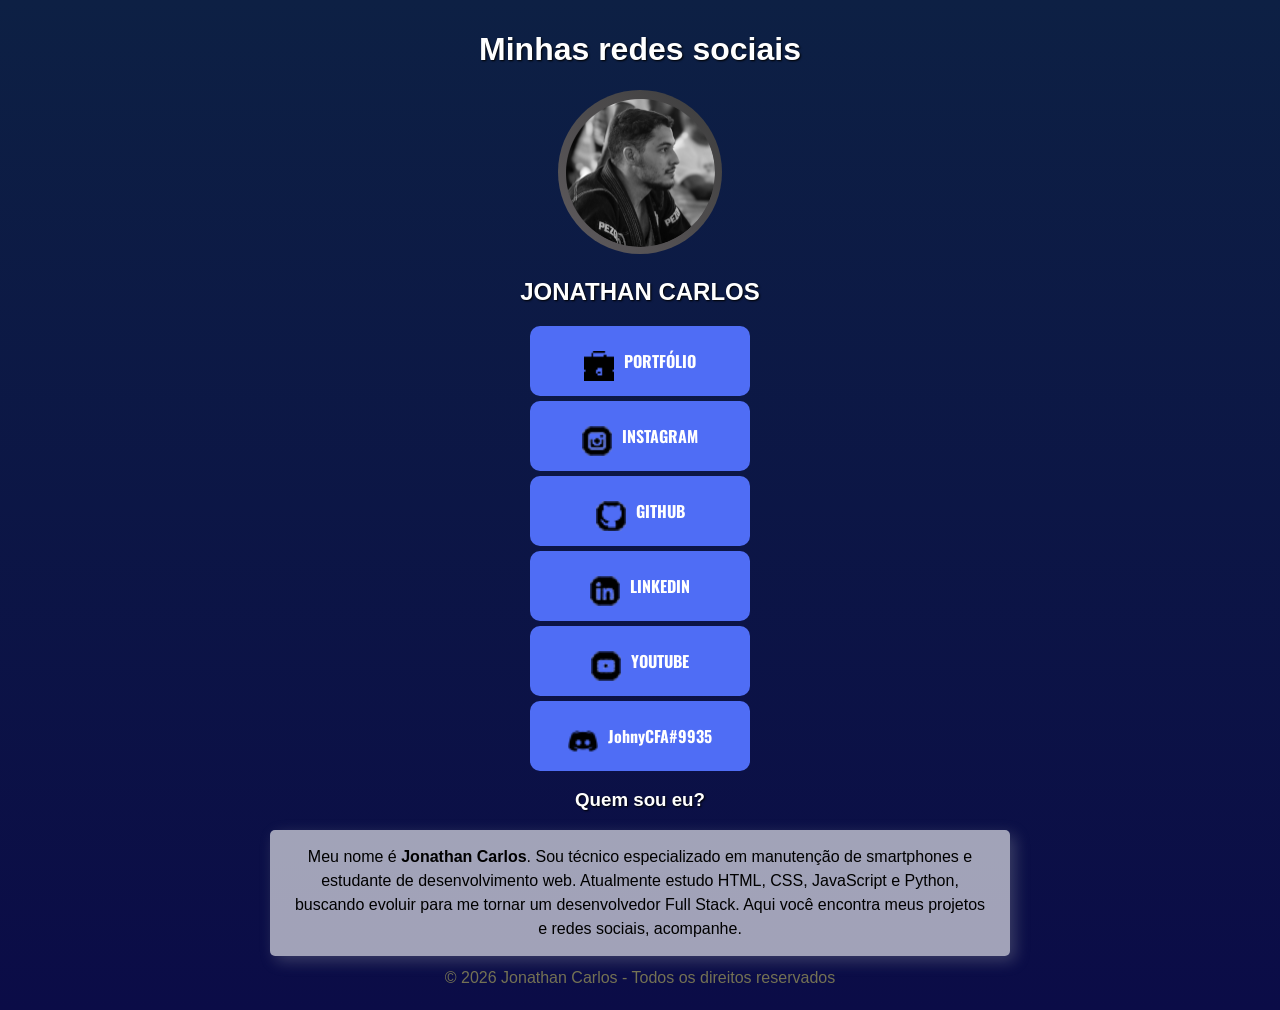
<file: index.html>
<!DOCTYPE html>
<html lang="pt-br">

<head>
    <meta charset="UTF-8">
    <meta name="viewport" content="width=device-width, initial-scale=1.0">
    <meta name="author" content="Jonathan Carlos">
    <title>Jonathan - Link In Bio</title>
    <link rel="shortcut icon" href="imagens/chatting.ico" type="image/x-icon">
    <link rel="stylesheet" href="css/style.css">
</head>

<body>

    <main>

        <div>
            <h1>Minhas redes sociais</h1>
            <a href="https://instagram.com/jonathancarlosfreitas" target="_blank" rel="noopener noreferrer"><img
                    src="imagens/jonathan-true-150.png" alt="Jonathan Carlos" class="avatar avatar-off"></a>
            <h2>JONATHAN CARLOS</h2>


            <ul>
                <li>

                    <a href="page/portfolio.html" target="_self" rel="next" class="botao">
                        <img src="imagens/icone-portofolio-20.png" alt="Icone Portfólio"> PORTFÓLIO</img>
                    </a>
                </li>

                <li>
                    <a href="https://www.instagram.com/jonathancarlosfreitas/" target="_blank" rel="noopener noreferrer"
                        class="botao"><img src="imagens/icone-instagram.png" alt="ícone instagram">INSTAGRAM</a>
                </li>
                <li>
                    <a href="https://github.com/jonathan-cfa" target="_blank" rel="noopener noreferrer"
                        class="botao"><img src="imagens/icone-github.png" alt="ícone github">GITHUB</a>
                </li>
                <li>
                    <a href="https://www.linkedin.com/in/jonathancfa/" target="_blank" rel="noopener noreferrer"
                        class="botao"><img src="imagens/icone-linkedin.png" alt="ícone linkedin">LINKEDIN</a>
                </li>
                <li>
                    <a href="https://www.youtube.com/@johnycdev" target="_blank" rel="noopener noreferrer"
                        class="botao"><img src="imagens/icone-youtube.png" alt="ícone youtube">YOUTUBE</a>
                </li>
                <li>
                    <a href="https://discord.com/users/378255020111560707" target="_blank" rel="noopener noreferrer"
                        class="botao"><img src="imagens/discord-20.ico" alt="ícone Discord">JohnyCFA#9935</a>
                </li>
            </ul>


            <h3>Quem sou eu?</h3>
            <p>
                Meu nome é <strong>Jonathan Carlos</strong>.

                Sou técnico especializado em manutenção de smartphones e estudante de desenvolvimento web. Atualmente
                estudo HTML, CSS, JavaScript e Python, buscando evoluir para me tornar um desenvolvedor Full Stack.

                Aqui você encontra meus projetos e redes sociais, acompanhe.
            </p>

            <footer>
                <p class="brancolink fotcolor">© 2026 <a href="http://instagram.com/jonathancarlosfreitas"
                        target="_blank" rel="noopener noreferrer" class="brancolink">Jonathan Carlos</a> - Todos os
                    direitos reservados</p>
            </footer>

        </div>

    </main>

</body>

</html>
</file>
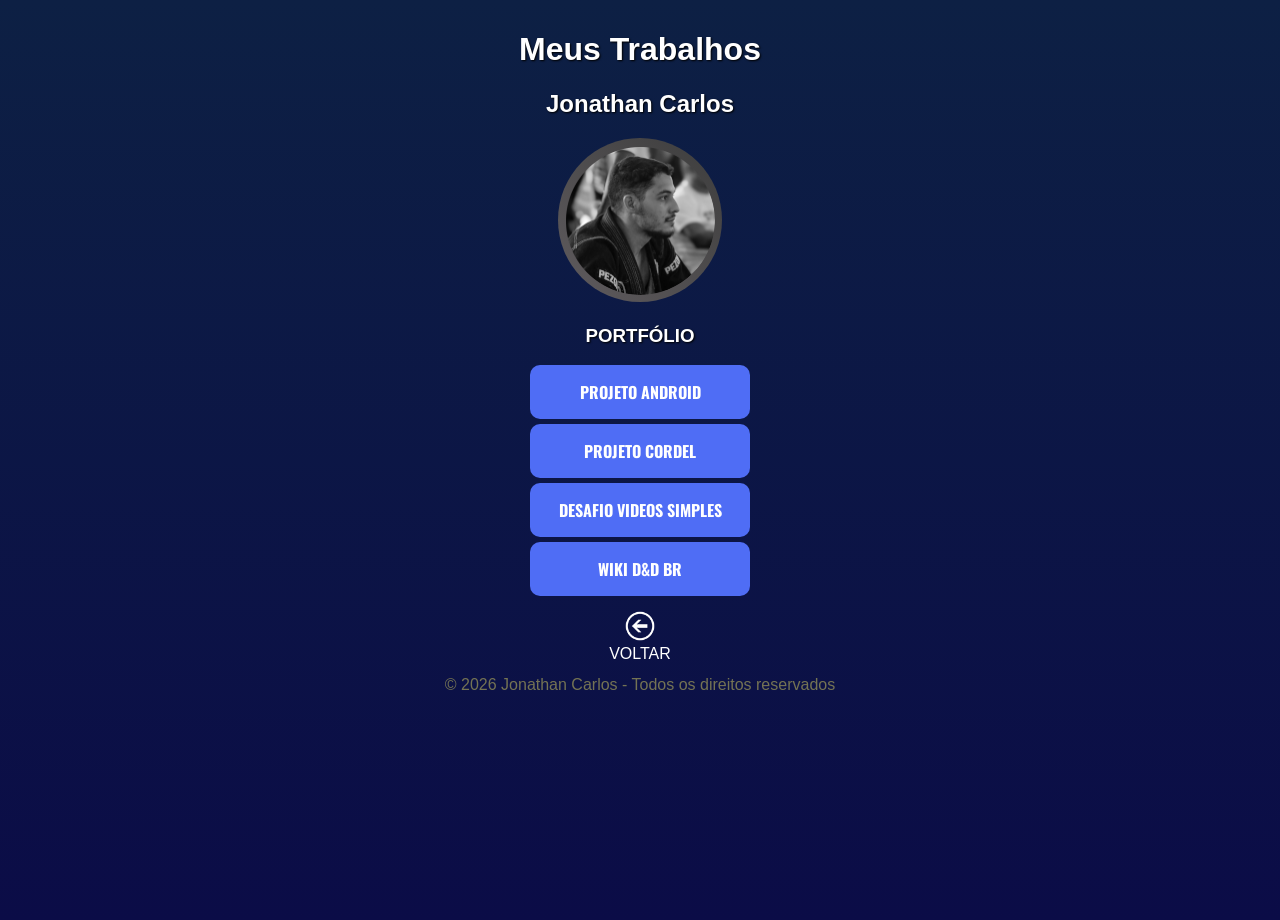
<file: page/estudos.html>
<!DOCTYPE html>
<html lang="pt-br">

<head>
    <meta charset="UTF-8">
    <meta name="viewport" content="width=device-width, initial-scale=1.0">
    <meta name="author" content="Jonathan Carlos">
    <title>Jonathan - Link In Bio</title>
    <link rel="shortcut icon" href="../imagens/chatting.ico" type="image/x-icon">
    <link rel="stylesheet" href="../css/style.css">
</head>

<body>
    <main>
        <div>
            <h1>Meus Trabalhos</h1>
            <h2>Jonathan Carlos</h2>
            <a href="https://instagram.com/jonathancarlosfreitas" target="_blank" rel="noopener noreferrer"><img
                    src="../imagens/jonathan-true-150.png" alt="Jonathan Carlos" class="avatar avatar-off"></a>

            <h3>PORTFÓLIO</h3>
            <ul>
                
                <li>
                    <a href="https://jonathan-cfa.github.io/desafio-guanabara/" target="_blank" rel="noopener noreferrer" class="botao">PROJETO ANDROID</a>
                </li>
                <li>
                    <a href="https://jonathan-cfa.github.io/projeto-cordel/index.html" target="_blank" rel="noopener noreferrer" class="botao">PROJETO CORDEL</a>
                </li>
                <li>
                    <a href="https://johnycell.gt.tc/?i=1" target="_blank" rel="noopener noreferrer" class="botao">DESAFIO VIDEOS SIMPLES</a>
                </li>
                <li>
                    <a href="https://jonathan-cfa.github.io/dnd-wiki/index.html" target="_blank" rel="noopener noreferrer" class="botao">WIKI D&D BR</a>
                </li>
                </ul>
                <a href="portfolio.html" target="_self"><img src="../imagens/voltar.png" alt="Botão voltar"><br>VOLTAR</a>
            <footer>
                <p class="brancolink fotcolor">© 2026 <a href="http://instagram.com/jonathancarlosfreitas"
                        target="_blank" rel="noopener noreferrer" class="brancolink">Jonathan Carlos</a> - Todos os
                    direitos reservados</p>
            </footer>
        </div>
    </main>
</body>

</html>
</file>
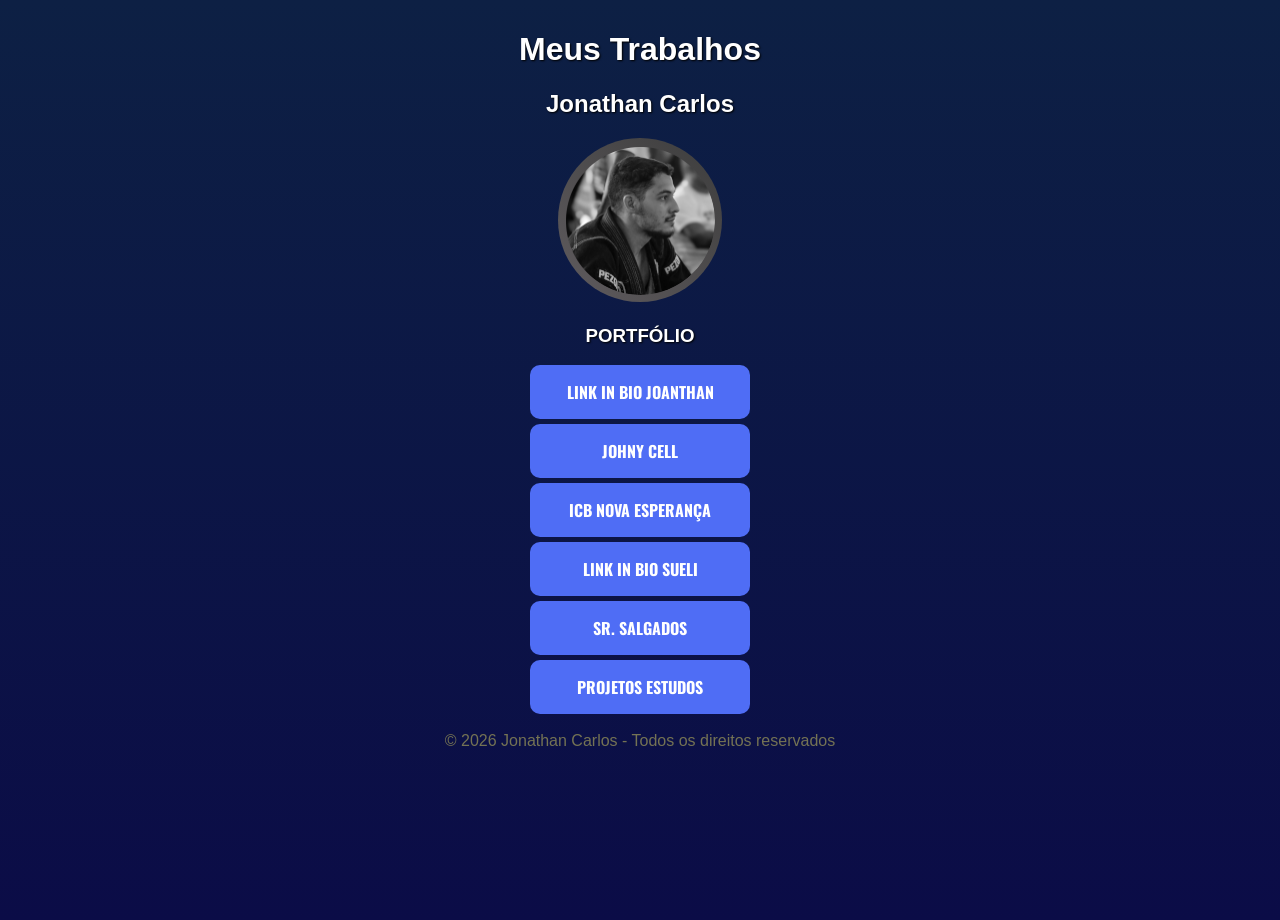
<file: page/portfolio.html>
<!DOCTYPE html>
<html lang="pt-br">

<head>
    <meta charset="UTF-8">
    <meta name="viewport" content="width=device-width, initial-scale=1.0">
    <meta name="author" content="Jonathan Carlos">
    <title>Jonathan - Link In Bio</title>
    <link rel="shortcut icon" href="../imagens/chatting.ico" type="image/x-icon">
    <link rel="stylesheet" href="../css/style.css">
</head>

<body>
    <main>
        <div>
            <h1>Meus Trabalhos</h1>
            <h2>Jonathan Carlos</h2>
            <a href="https://instagram.com/jonathancarlosfreitas" target="_blank" rel="noopener noreferrer"><img
                    src="../imagens/jonathan-true-150.png" alt="Jonathan Carlos" class="avatar avatar-off"></a>

            <h3>PORTFÓLIO</h3>
            <ul>
                <li>

                    <a href="../index.html" target="_self" rel="prev" class="botao">
                        LINK IN BIO JOANTHAN</img></a>
                </li>

                <li>
                    <a href="https://jonathan-cfa.github.io/linkinbio-johnycell/" target="_blank" rel="noopener noreferrer" class="botao">JOHNY
                        CELL</a>
                </li>
                <li>
                    <a href="https://jonathan-cfa.github.io/icne/" target="_blank" rel="noopener noreferrer" class="botao">ICB NOVA
                        ESPERANÇA</a>
                </li>
                <li>
                    <a href="#" target="_self" rel="noopener noreferrer" class="botao">LINK IN BIO SUELI</a>
                </li>
                <li>
                    <a href="#" target="_self" rel="noopener noreferrer" class="botao">SR. SALGADOS</a>
                </li>
                <li>
                    <a href="estudos.html" target="_self" rel="noopener noreferrer" class="botao">PROJETOS ESTUDOS</a>
                </li>
            </ul>
            <footer>
                <p class="brancolink fotcolor">© 2026 <a href="http://instagram.com/jonathancarlosfreitas"
                        target="_blank" rel="noopener noreferrer" class="brancolink">Jonathan Carlos</a> - Todos os
                    direitos reservados</p>
            </footer>
        </div>
    </main>
</body>

</html>
</file>
<file: css/style.css>
@charset "UTF-8";
@import url('https://fonts.googleapis.com/css2?family=Oswald:wght@200..700&display=swap');


* {
    font-family: Arial, Helvetica, sans-serif;

}

h1 {
    color: white;
    text-shadow: 1px 1px 2px #000000;
}

h2 {
    color: white;
    text-shadow: 1px 1px 2px #000000;
}

h3 {
    color: white;
    text-shadow: 1px 1px 2px #000000;
}

body {
    min-height: 100vh;
    background-image: linear-gradient(to top, #0B0C47, #0d2044);
    text-align: center;
    color: rgb(218, 216, 216);
    margin: 0;
    padding: 10px;
}


p {
    background-color: rgba(255, 255, 255, 0.616);
    box-shadow: 5px 5px 15px #a0a3a752;
    max-width: 700px;
    width: 90%;
    padding: 15px 20px;
    border-radius: 5px;
    margin: auto;
    color: black;
    text-align: center;
    line-height: 1.5;

}

a {
    text-decoration: none;
    color: white;
}

a:hover {
    color: rgb(219, 214, 122);
    transition: 0.3s;
}

ul {
    list-style: none;
    padding: 0;
    width: 300px;
    margin: auto;
    font-family: "Oswald", sans-serif;;

}

li {
    margin-bottom: 5px;
    display: flex;
    justify-content: center;
}

img{
    padding-top: 10px;
    height: 30px;
    width: 30px;
}

footer p{
    padding: 10px;
    margin: auto;
    text-align: center;
}

/*======================================== VARIAVEIS ==================================*/

.brancolink {
    color: rgb(161, 157, 90);
}

.fotcolor {
    background-color: transparent;
    box-shadow: 0px 0px 0px;
    text-align: center;
    font-size: 16px;
    opacity: 0.7;
}

.botao:hover {
    background-color: #3b78f3a4;
    transform: scale(1.08);
    box-shadow: 0px 0px 20px rgba(0, 0, 0, 0.4);
}

.botao {
    position: relative;
    display: flex;
    align-items: center;
    justify-content: center;
    gap: 10px;

    width: 190px;
    padding: 15px;

    background: #4F6DF5;
    color: white;
    text-decoration: none;

    border-radius: 10px;
    font-weight: bold;
    transition: 1s;
    font-family: "Oswald", sans-serif;
}

.avatar:hover {
    content: url(../imagens/elfo.png);
    width: 150px;
    height: 150px;
    border-radius: 50%;
    background: linear-gradient(45deg, rgb(212, 2, 160), rgb(109, 2, 141));
    padding: 7px;
    transform: scale(1.08);
    box-shadow: 0px 0px 20px rgba(0, 0, 0, 0.4);
}

.avatar-off {
    width: 150px;
    height: 150px;
    border-radius: 50%;
    background: linear-gradient(45deg, rgb(95, 91, 94), rgb(61, 61, 61));
    padding: 7px;
    transition: 1s;
}
</file>
